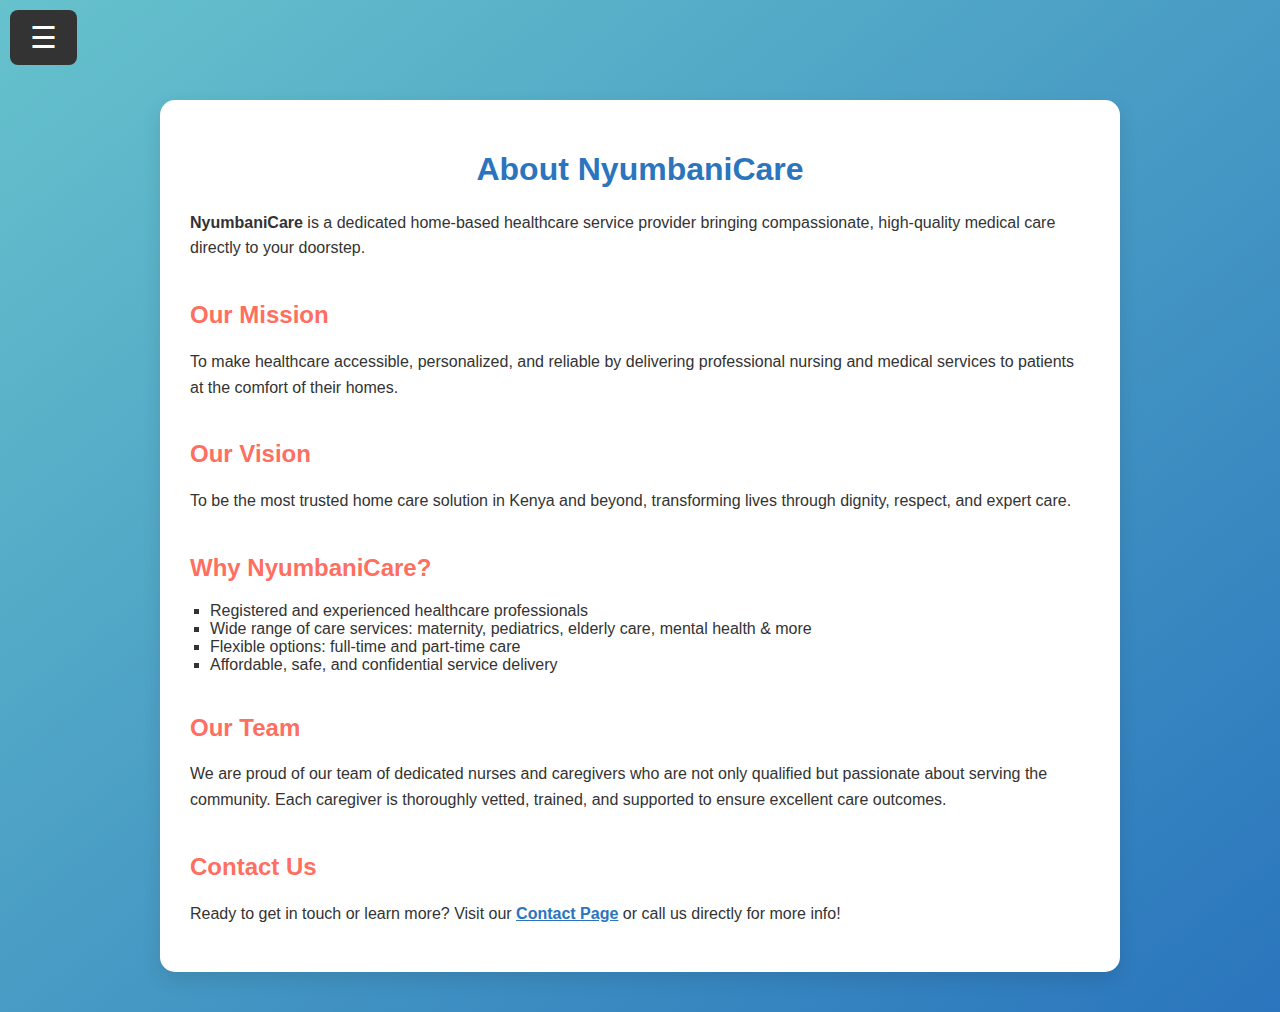
<file: About.html>
<!DOCTYPE html>
<html lang="en">
<head>
  <meta charset="UTF-8" />
  <meta name="viewport" content="width=device-width, initial-scale=1.0"/>
  <title>About Us - NyumbaniCare</title>
  <style>
    body {
      margin: 0;
      font-family: Arial, sans-serif;
      background: linear-gradient(to bottom right, #66c2cc, #2a75bd);
      color: #333;
    }

    .menu-icon {
      font-size: 30px;
      cursor: pointer;
      padding: 10px 20px;
      background: #333;
      color: white;
      position: fixed;
      top: 10px;
      left: 10px;
      z-index: 1001;
      border-radius: 8px;
    }

    .sidenav {
      height: 100%;
      width: 0;
      position: fixed;
      z-index: 1000;
      top: 0;
      left: 0;
      background-color: #333;
      overflow-x: hidden;
      transition: 0.3s;
      padding-top: 60px;
    }

    .sidenav a {
      padding: 12px 24px;
      text-decoration: none;
      font-size: 18px;
      color: white;
      display: block;
    }

    .sidenav a:hover {
      background-color: #444;
    }

    .sidenav .closebtn {
      position: absolute;
      top: 10px;
      right: 20px;
      font-size: 30px;
      color: white;
    }

    .content {
      max-width: 900px;
      margin: 100px auto 40px;
      padding: 30px;
      background: white;
      border-radius: 15px;
      box-shadow: 0 8px 20px rgba(0, 0, 0, 0.1);
    }

    h1 {
      text-align: center;
      color: #2a75bd;
    }

    h2 {
      color: #FF6F61;
      margin-top: 40px;
    }

    p {
      line-height: 1.6;
      font-size: 16px;
    }

    ul {
      list-style: square;
      padding-left: 20px;
    }

    @media (max-width: 600px) {
      .content {
        margin: 80px 15px 20px;
      }
    }
  </style>
</head>
<body>

  <span class="menu-icon" onclick="openNav()">☰</span>

  <div id="mySidenav" class="sidenav">
    <a href="javascript:void(0)" class="closebtn" onclick="closeNav()">×</a>
    <a href="index.html">Home</a>
    <a href="about.html">About</a>
    <a href="request.html">Request Care</a>
    <a href="nurse.html">Nurse Registration</a>
    <a href="contact.html">Contact</a>
  </div>

  <div class="content">
    <h1>About NyumbaniCare</h1>
    <p><strong>NyumbaniCare</strong> is a dedicated home-based healthcare service provider bringing compassionate, high-quality medical care directly to your doorstep.</p>

    <h2>Our Mission</h2>
    <p>To make healthcare accessible, personalized, and reliable by delivering professional nursing and medical services to patients at the comfort of their homes.</p>

    <h2>Our Vision</h2>
    <p>To be the most trusted home care solution in Kenya and beyond, transforming lives through dignity, respect, and expert care.</p>

    <h2>Why NyumbaniCare?</h2>
    <ul>
      <li>Registered and experienced healthcare professionals</li>
      <li>Wide range of care services: maternity, pediatrics, elderly care, mental health & more</li>
      <li>Flexible options: full-time and part-time care</li>
      <li>Affordable, safe, and confidential service delivery</li>
    </ul>

    <h2>Our Team</h2>
    <p>We are proud of our team of dedicated nurses and caregivers who are not only qualified but passionate about serving the community. Each caregiver is thoroughly vetted, trained, and supported to ensure excellent care outcomes.</p>

    <h2>Contact Us</h2>
    <p>Ready to get in touch or learn more? Visit our <a href="contact.html" style="color: #2a75bd; font-weight: bold;">Contact Page</a> or call us directly for more info!</p>
  </div>

  <script>
    function openNav() {
      document.getElementById("mySidenav").style.width = "250px";
    }

    function closeNav() {
      document.getElementById("mySidenav").style.width = "0";
    }
  </script>

</body>
</html>
</file>
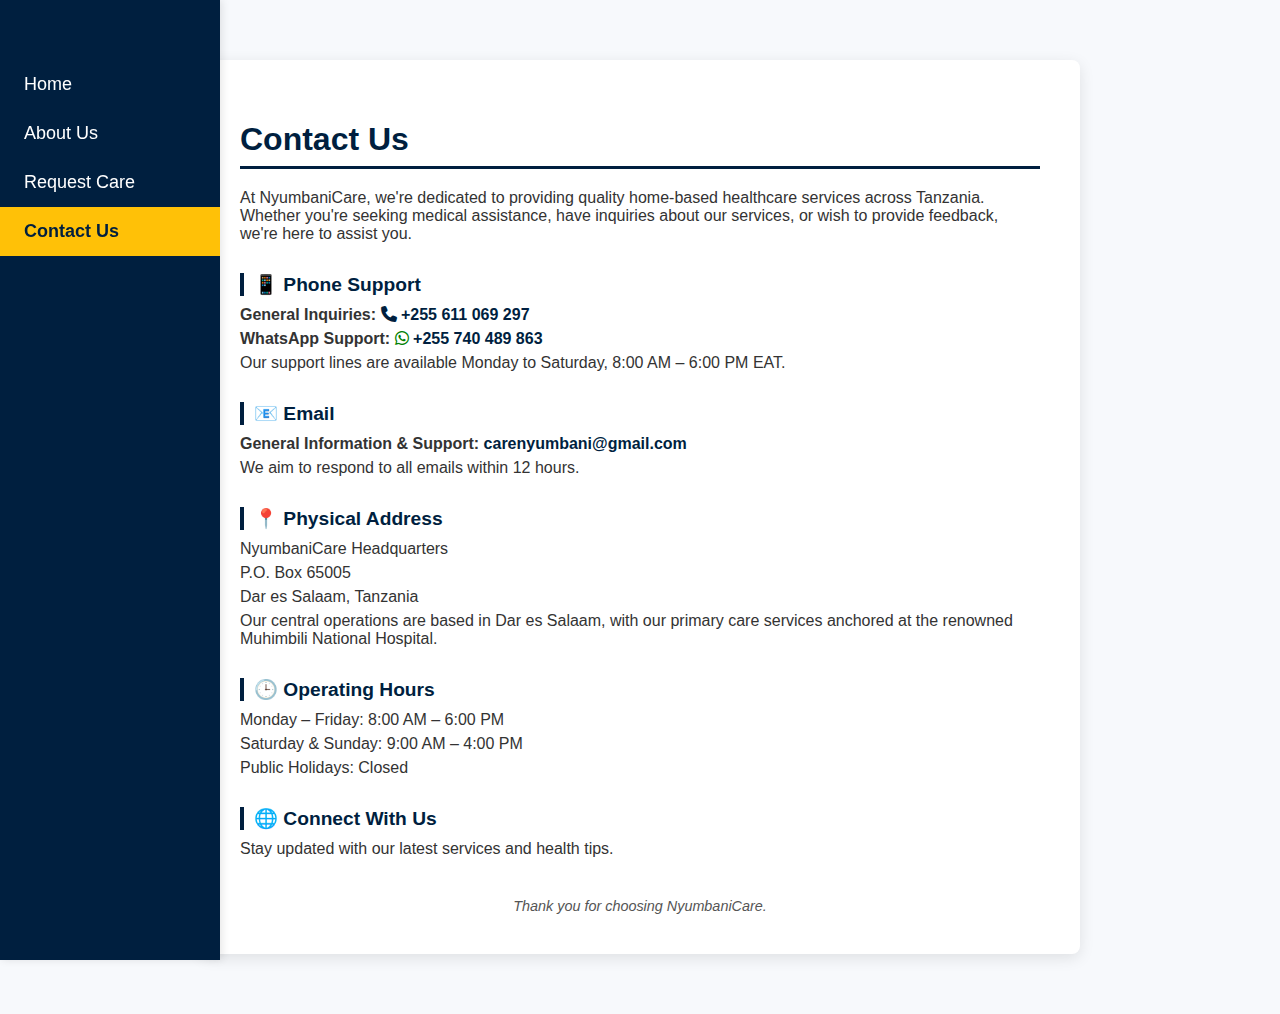
<file: Contact.html>
<!DOCTYPE html>
<html lang="en">
<head>
  <meta charset="UTF-8" />
  <meta name="viewport" content="width=device-width, initial-scale=1" />
  <title>Contact Us - NyumbaniCare</title>
  <link rel="stylesheet" href="https://cdnjs.cloudflare.com/ajax/libs/font-awesome/6.5.0/css/all.min.css" crossorigin="anonymous" referrerpolicy="no-referrer" />
  <style>
    :root {
      --primary: #001f3f; /* Navy blue */
      --accent: #ffc107;
      --light-bg: #f7f9fc;
      --white: #fff;
    }

    body {
      margin: 0;
      font-family: 'Segoe UI', Tahoma, Geneva, Verdana, sans-serif;
      background: var(--light-bg);
      color: #333;
      min-height: 100vh;
      display: flex;
      flex-direction: row;
    }

    .sidenav {
      height: 100%;
      width: 220px;
      position: fixed;
      top: 0;
      left: 0;
      background-color: var(--primary);
      padding-top: 60px;
      box-shadow: 2px 0 8px rgba(0, 0, 0, 0.1);
      transition: 0.3s;
      z-index: 999;
    }

    .sidenav a {
      padding: 14px 24px;
      text-decoration: none;
      font-size: 18px;
      color: var(--white);
      display: block;
      transition: 0.3s;
    }

    .sidenav a:hover {
      background-color: #003366;
      border-left: 4px solid var(--accent);
    }

    .sidenav a.active {
      background-color: var(--accent);
      color: var(--primary);
      font-weight: bold;
    }

    .main-content {
      margin-left: 220px;
      padding: 40px;
      max-width: 800px;
      flex-grow: 1;
      background: var(--white);
      border-radius: 8px;
      box-shadow: 0 4px 15px rgba(0, 0, 0, 0.1);
      margin: 60px auto;
    }

    h1 {
      font-weight: 700;
      color: var(--primary);
      margin-bottom: 20px;
      border-bottom: 3px solid var(--primary);
      padding-bottom: 8px;
    }

    .section-title {
      font-weight: 600;
      color: var(--primary);
      margin-top: 30px;
      margin-bottom: 10px;
      font-size: 1.2em;
      border-left: 4px solid var(--primary);
      padding-left: 10px;
    }

    .contact-info p {
      margin: 6px 0;
    }

    .contact-info a {
      color: var(--primary);
      text-decoration: none;
      font-weight: 600;
    }

    .contact-info a:hover {
      text-decoration: underline;
    }

    .footer-note {
      margin-top: 40px;
      font-style: italic;
      font-size: 0.9em;
      color: #555;
      text-align: center;
    }

    .menu-icon {
      display: none;
      position: fixed;
      top: 15px;
      left: 20px;
      font-size: 28px;
      background-color: var(--primary);
      color: white;
      padding: 8px 12px;
      border-radius: 5px;
      z-index: 1000;
      cursor: pointer;
    }

    .sidenav .closebtn {
      position: absolute;
      top: 10px;
      right: 20px;
      font-size: 28px;
      color: white;
      cursor: pointer;
      display: none;
    }

    @media (max-width: 768px) {
      body {
        flex-direction: column;
      }

      .main-content {
        margin: 80px 20px 30px;
        padding: 20px;
        max-width: 100%;
      }

      .sidenav {
        width: 0;
        left: 0;
        padding-top: 60px;
        overflow-x: hidden;
      }

      .sidenav .closebtn {
        display: block;
      }

      .menu-icon {
        display: block;
      }

      .main-content {
        margin-left: 0;
      }
    }
  </style>
</head>
<body>

  <!-- Sidebar toggle icon -->
  <div class="menu-icon" onclick="openNav()">☰</div>

  <!-- Sidebar Navigation -->
  <nav id="mySidenav" class="sidenav">
    <span class="closebtn" onclick="closeNav()">×</span>
    <a href="index.html">Home</a>
    <a href="about.html">About Us</a>
    <a href="request-care.html">Request Care</a>
    <a href="contact.html" class="active">Contact Us</a>
  </nav>

  <!-- Main Content -->
  <main class="main-content">
    <h1>Contact Us</h1>
    <p>At NyumbaniCare, we're dedicated to providing quality home-based healthcare services across Tanzania. Whether you're seeking medical assistance, have inquiries about our services, or wish to provide feedback, we're here to assist you.</p>

    <div class="contact-info">
      <div>
        <h2 class="section-title">📱 Phone Support</h2>
        <p>
          <strong>General Inquiries:</strong>
          <a href="tel:+255611069297">
            <i class="fas fa-phone"></i> +255 611 069 297
          </a>
        </p>
        <p>
          <strong>WhatsApp Support:</strong>
          <a href="https://wa.me/255740489863" target="_blank">
            <i class="fab fa-whatsapp" style="color: green;"></i> +255 740 489 863
          </a>
        </p>
        <p>Our support lines are available Monday to Saturday, 8:00 AM – 6:00 PM EAT.</p>
      </div>

      <div>
        <h2 class="section-title">📧 Email</h2>
        <p>
          <strong>General Information & Support:</strong>
          <a href="mailto:carenyumbani@gmail.com">carenyumbani@gmail.com</a>
        </p>
        <p>We aim to respond to all emails within 12 hours.</p>
      </div>

      <div>
        <h2 class="section-title">📍 Physical Address</h2>
        <p>NyumbaniCare Headquarters</p>
        <p>P.O. Box 65005</p>
        <p>Dar es Salaam, Tanzania</p>
        <p>Our central operations are based in Dar es Salaam, with our primary care services anchored at the renowned Muhimbili National Hospital.</p>
      </div>

      <div>
        <h2 class="section-title">🕒 Operating Hours</h2>
        <p>Monday – Friday: 8:00 AM – 6:00 PM</p>
        <p>Saturday & Sunday: 9:00 AM – 4:00 PM</p>
        <p>Public Holidays: Closed</p>
      </div>

      <div>
        <h2 class="section-title">🌐 Connect With Us</h2>
        <p>Stay updated with our latest services and health tips.</p>
      </div>
    </div>

    <div class="footer-note">
      Thank you for choosing NyumbaniCare.
    </div>
  </main>

  <!-- Toggle Scripts -->
  <script>
    function openNav() {
      document.getElementById("mySidenav").style.width = "220px";
    }

    function closeNav() {
      document.getElementById("mySidenav").style.width = "0";
    }
  </script>

</body>
      </html>
</file>
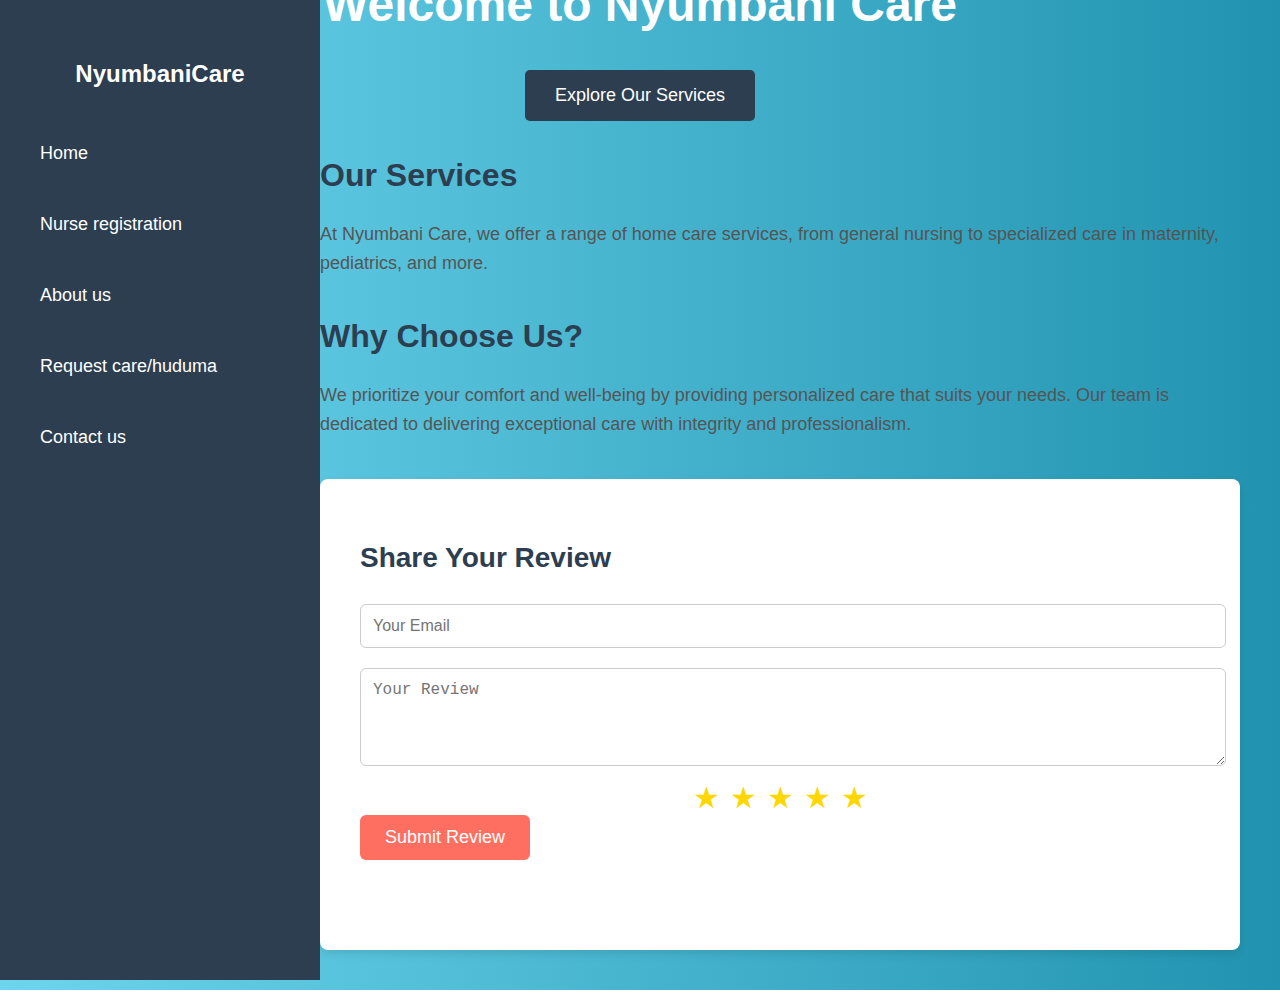
<file: index (2).html>
<!DOCTYPE html>
<html lang="en">
<head>
    <meta charset="UTF-8">
    <meta name="viewport" content="width=device-width, initial-scale=1.0">
    <title>Nyumbani Care - Home</title>
    <style>
        /* General Styles */
        body {
            margin: 0;
            padding: 0;
            font-family: 'Segoe UI', Tahoma, Geneva, Verdana, sans-serif;
            background: linear-gradient(to right, #6dd5ed, #2193b0); /* Light gradient background */
            color: #333;
        }

        /* Sidebar Styles */
        .sidebar {
            width: 280px;
            height: 100vh;
            position: fixed;
            background-color: #2C3E50; /* Sidebar color */
            color: white;
            padding: 40px 20px;
            transition: transform 0.3s ease-in-out;
            z-index: 1000;
        }

        .sidebar h2 {
            text-align: center;
            font-size: 24px;
            margin-bottom: 20px;
        }

        .sidebar ul {
            list-style: none;
            padding: 0;
            margin-top: 30px;
        }

        .sidebar ul li {
            padding: 15px 0;
        }

        .sidebar ul li a {
            text-decoration: none;
            color: white;
            display: block;
            font-size: 18px;
            padding: 10px 20px;
            border-radius: 6px;
        }

        .sidebar ul li a:hover {
            background-color: #4F6D7A;
        }

        /* Sidebar Toggle */
        .toggle-btn {
            display: none;
            position: absolute;
            top: 20px;
            left: 20px;
            background-color: #2C3E50; /* Match sidebar color */
            color: white;
            border: none;
            padding: 15px;
            font-size: 20px;
            cursor: pointer;
            z-index: 1001;
            border-radius: 50%;
        }

        .toggle-btn:hover {
            background-color: #4F6D7A;
        }

        /* Hero Section */
        .hero {
            background-color: linear-gradient(to right, #6dd5ed, #2193b0);
            color: white;
            height: 10vh;
            display: flex;
            justify-content: center;
            align-items: center;
            flex-direction: column;
            text-align: center;
        }

        .hero h1 {
            font-size: 48px;
            margin: 8px;
        }

        .hero p {
            font-size: 10px;
            margin-top: 15px;
            max-width: 600px;
        }

        .hero button {
            background-color: #2C3E50;
            color: white;
            padding: 15px 30px;
            border: none;
            font-size: 18px;
            cursor: pointer;
            margin-top: 30px;
            border-radius: 5px;
            transition: background-color 0.3s ease;
        }

        .hero button:hover {
            background-color: #4F6D7A;
        }

        /* Main Content */
        main {
            margin-left: 280px;
            padding: 40px;
            transition: margin-left 0.3s ease;
        }

        .content-section {
            margin-bottom: 40px;
        }

        .content-section h2 {
            font-size: 32px;
            color: #2C3E50;
        }

        .content-section p {
            font-size: 18px;
            color: #555;
            line-height: 1.6;
        }

        /* Review Form */
        .review-section {
            background-color: #FFFFFF;
            padding: 40px;
            border-radius: 8px;
            box-shadow: 0 4px 8px rgba(0, 0, 0, 0.1);
        }

        .review-section h2 {
            font-size: 28px;
            color: #2C3E50;
            margin-bottom: 20px;
        }

        .review-section input, .review-section textarea {
            width: 100%;
            padding: 12px;
            margin: 10px 0;
            border: 1px solid #ccc;
            border-radius: 6px;
            font-size: 16px;
            resize: vertical;
        }

        .review-section button {
            background-color: #FF6F61;
            color: white;
            padding: 12px 25px;
            border: none;
            font-size: 18px;
            cursor: pointer;
            border-radius: 6px;
            transition: background-color 0.3s ease;
        }

        .review-section button:hover {
            background-color: #FF4D3D;
        }

        /* Star Rating */
        .stars {
            display: flex;
            justify-content: center;
            align-items: center;
        }

        .stars input {
            display: none;
        }

        .stars label {
            font-size: 30px;
            color: #FFD700;
            cursor: pointer;
            margin: 0 5px;
        }

        /* Review List */
        .review-list {
            margin-top: 30px;
            display: flex;
            overflow: hidden;
            position: relative;
        }

        .review-item {
            background-color: #F9F9F9;
            padding: 15px;
            border-radius: 8px;
            margin-right: 20px;
            box-shadow: 0 2px 5px rgba(0, 0, 0, 0.1);
            min-width: 300px;
            flex-shrink: 0;
            transition: transform 0.3s ease;
        }

        .review-item h4 {
            margin: 0;
            font-size: 20px;
            color: #2C3E50;
        }

        .review-item p {
            font-size: 16px;
            color: #555;
        }

        /* Review Slideshow */
        .review-list-container {
            display: flex;
            overflow: hidden;
            margin-top: 20px;
        }

        /* Responsive Design */
        @media (max-width: 768px) {
            .sidebar {
                transform: translateX(-100%);
            }

            .toggle-btn {
                display: block;
            }

            main {
                margin-left: 0;
            }

            .sidebar ul li a {
                font-size: 16px;
            }

            .hero h1 {
                font-size: 36px;
            }

            .hero p {
                font-size: 18px;
            }
        }
    </style>
</head>
<body>

    <button class="toggle-btn" onclick="toggleSidebar()">☰</button>

    <div class="sidebar" id="sidebar">
        <h2>NyumbaniCare</h2>
        <ul>
            <li><a href="index.html">Home</a></li>
            <li><a href="Nurse.html">Nurse registration</a></li>
            <li><a href="About.html">About us</a></li>
            <li><a href="Care.html">Request care/huduma</a></li>
            <li><a href="Contact.html">Contact us</a></li>
        </ul>
    </div>

    <div class="hero">
        <h1>Welcome to Nyumbani Care</h1>
        <button onclick="location.href='Service.html'">Explore Our Services</button>
    </div>

    <main>
        <div class="content-section">
            <h2>Our Services</h2>
            <p>At Nyumbani Care, we offer a range of home care services, from general nursing to specialized care in maternity, pediatrics, and more.</p>
        </div>
        <div class="content-section">
            <h2>Why Choose Us?</h2>
            <p>We prioritize your comfort and well-being by providing personalized care that suits your needs. Our team is dedicated to delivering exceptional care with integrity and professionalism.</p>
        </div>

        <div class="review-section">
            <h2>Share Your Review</h2>
            <form id="review-form">
                <input type="email" id="email" placeholder="Your Email" required>
                <textarea id="review" rows="4" placeholder="Your Review" required></textarea>

                <!-- Star Rating -->
                <div class="stars">
                    <input type="radio" name="rating" id="star1" value="1">
                    <label for="star1">&#9733;</label>
                    <input type="radio" name="rating" id="star2" value="2">
                    <label for="star2">&#9733;</label>
                    <input type="radio" name="rating" id="star3" value="3">
                    <label for="star3">&#9733;</label>
                    <input type="radio" name="rating" id="star4" value="4">
                    <label for="star4">&#9733;</label>
                    <input type="radio" name="rating" id="star5" value="5">
                    <label for="star5">&#9733;</label>
                </div>

                <button type="submit">Submit Review</button>
            </form>

            <div class="review-list-container" id="review-list-container">
                <div class="review-list" id="review-list">
                    <!-- Reviews will appear here -->
                </div>
            </div>
        </div>
    </main>

    <script>
        function toggleSidebar() {
            const sidebar = document.getElementById("sidebar");
            const main = document.querySelector("main");
            const isOpen = sidebar.style.transform === "translateX(0)";
            
            sidebar.style.transform = isOpen ? "translateX(-100%)" : "translateX(0)";
            main.style.marginLeft = isOpen ? "0" : "280px";
        }

        document.addEventListener("click", function(event) {
            const sidebar = document.getElementById("sidebar");
            const toggleBtn = document.querySelector(".toggle-btn");

            if (!sidebar.contains(event.target) && !toggleBtn.contains(event.target)) {
                sidebar.style.transform = "translateX(-100%)";
                document.querySelector("main").style.marginLeft = "0";
            }
        });

        // Review Form Submission
        const reviewForm = document.getElementById("review-form");
        const reviewList = document.getElementById("review-list");
        const reviewListContainer = document.getElementById("review-list-container");

        reviewForm.addEventListener("submit", function(event) {
            event.preventDefault();

            const email = document.getElementById("email").value;
            const review = document.getElementById("review").value;
            const rating = document.querySelector('input[name="rating"]:checked');

            if (!rating) {
                alert("Please select a rating.");
                return;
            }

            const reviewItem = document.createElement("div");
            reviewItem.classList.add("review-item");

            const stars = "★".repeat(rating.value) + "☆".repeat(5 - rating.value);

            reviewItem.innerHTML = `<h4>${email}</h4><p>${review}</p><p>${stars}</p>`;
            reviewList.appendChild(reviewItem);

            // Slide review container
            reviewListContainer.scrollLeft = reviewList.scrollWidth;

            // Clear form after submission
            reviewForm.reset();
        });
    </script>

</body>
                    </html>
</file>
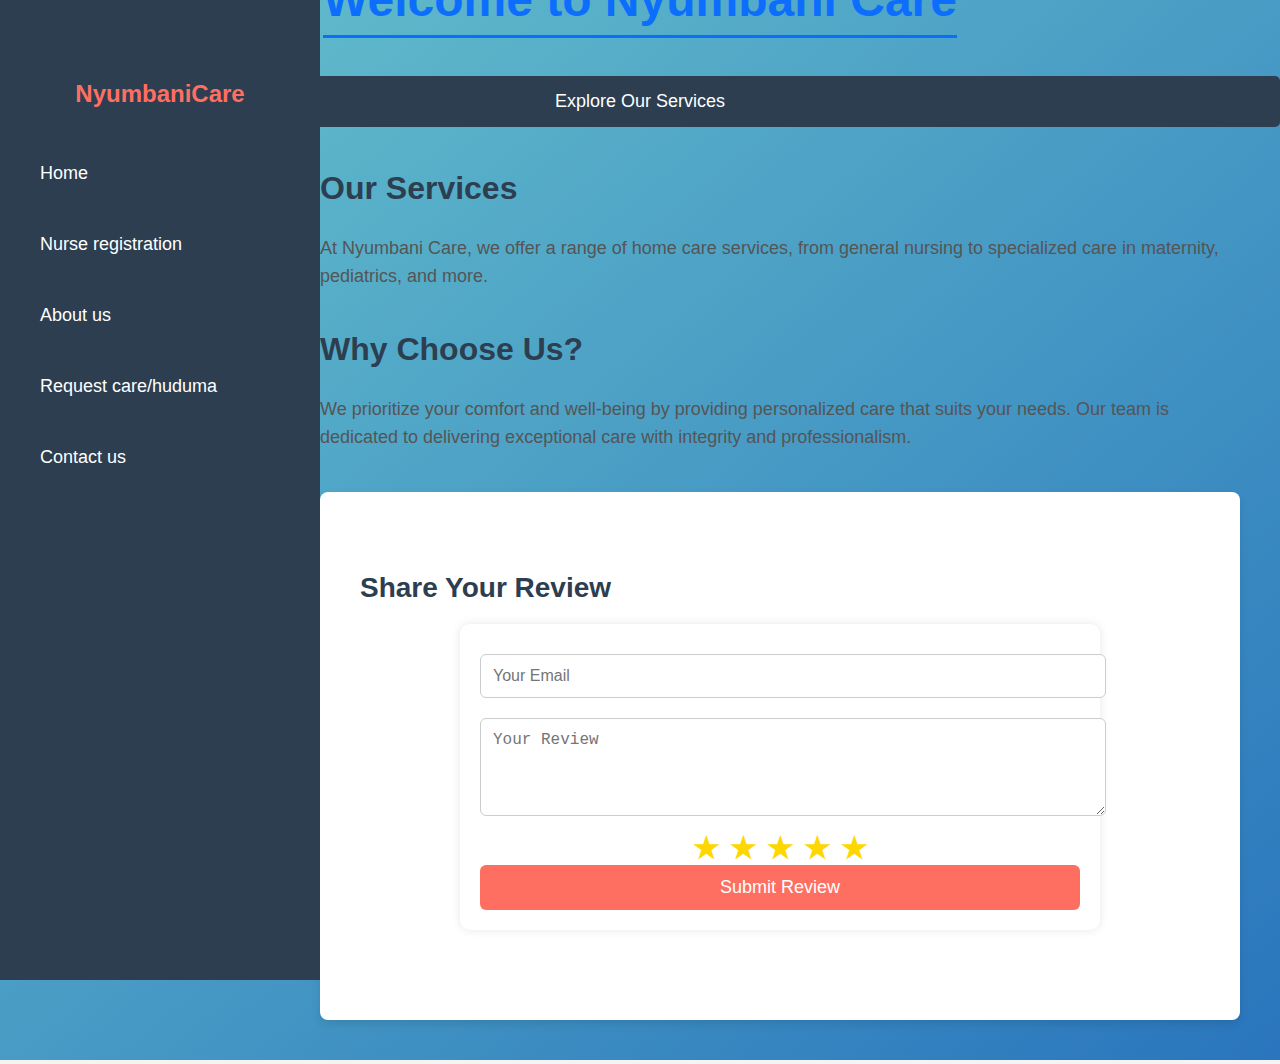
<file: index .html>
<!DOCTYPE html>
<html lang="en">
<head>
    <meta charset="UTF-8">
    <meta name="viewport" content="width=device-width, initial-scale=1.0">
    <title>Nyumbani Care - Home</title>
    <link rel="stylesheet" href="styles.css">
</head>
<body>

    <button class="toggle-btn" onclick="toggleSidebar()">☰</button>

    <div class="sidebar" id="sidebar">
        <h2>NyumbaniCare</h2>
        <ul>
            <li><a href="index.html">Home</a></li>
            <li><a href="Nurse.html">Nurse registration</a></li>
            <li><a href="About.html">About us</a></li>
            <li><a href="Care.html">Request care/huduma</a></li>
            <li><a href="Contact.html">Contact us</a></li>
        </ul>
    </div>

    <div class="hero">
        <h1>Welcome to Nyumbani Care</h1>
        <button onclick="location.href='Service.html'">Explore Our Services</button>
    </div>

    <main>
        <div class="content-section">
            <h2>Our Services</h2>
            <p>At Nyumbani Care, we offer a range of home care services, from general nursing to specialized care in maternity, pediatrics, and more.</p>
        </div>
        <div class="content-section">
            <h2>Why Choose Us?</h2>
            <p>We prioritize your comfort and well-being by providing personalized care that suits your needs. Our team is dedicated to delivering exceptional care with integrity and professionalism.</p>
        </div>

        <div class="review-section">
            <h2>Share Your Review</h2>
            <form id="review-form">
                <input type="email" id="email" placeholder="Your Email" required>
                <textarea id="review" rows="4" placeholder="Your Review" required></textarea>

                <!-- Star Rating -->
                <div class="stars">
                    <input type="radio" name="rating" id="star1" value="1">
                    <label for="star1">&#9733;</label>
                    <input type="radio" name="rating" id="star2" value="2">
                    <label for="star2">&#9733;</label>
                    <input type="radio" name="rating" id="star3" value="3">
                    <label for="star3">&#9733;</label>
                    <input type="radio" name="rating" id="star4" value="4">
                    <label for="star4">&#9733;</label>
                    <input type="radio" name="rating" id="star5" value="5">
                    <label for="star5">&#9733;</label>
                </div>

                <button type="submit">Submit Review</button>
            </form>

            <div class="review-list-container" id="review-list-container">
                <div class="review-list" id="review-list">
                    <!-- Reviews will appear here -->
                </div>
            </div>
        </div>
    </main>

    <script>
        function toggleSidebar() {
            const sidebar = document.getElementById("sidebar");
            const main = document.querySelector("main");
            const isOpen = sidebar.style.transform === "translateX(0)";
            
            sidebar.style.transform = isOpen ? "translateX(-100%)" : "translateX(0)";
            main.style.marginLeft = isOpen ? "0" : "280px";
        }

        document.addEventListener("click", function(event) {
            const sidebar = document.getElementById("sidebar");
            const toggleBtn = document.querySelector(".toggle-btn");

            if (!sidebar.contains(event.target) && !toggleBtn.contains(event.target)) {
                sidebar.style.transform = "translateX(-100%)";
                document.querySelector("main").style.marginLeft = "0";
            }
        });

        // Review Form Submission
        const reviewForm = document.getElementById("review-form");
        const reviewList = document.getElementById("review-list");
        const reviewListContainer = document.getElementById("review-list-container");

        reviewForm.addEventListener("submit", function(event) {
            event.preventDefault();

            const email = document.getElementById("email").value;
            const review = document.getElementById("review").value;
            const rating = document.querySelector('input[name="rating"]:checked');

            if (!rating) {
                alert("Please select a rating.");
                return;
            }

            const reviewItem = document.createElement("div");
            reviewItem.classList.add("review-item");

            const stars = "★".repeat(rating.value) + "☆".repeat(5 - rating.value);

            reviewItem.innerHTML = `<h4>${email}</h4><p>${review}</p><p>${stars}</p>`;
            reviewList.appendChild(reviewItem);

            // Slide review container
            reviewListContainer.scrollLeft = reviewList.scrollWidth;

            // Clear form after submission
            reviewForm.reset();
        });
    </script>

</body>
                    </html>
</file>
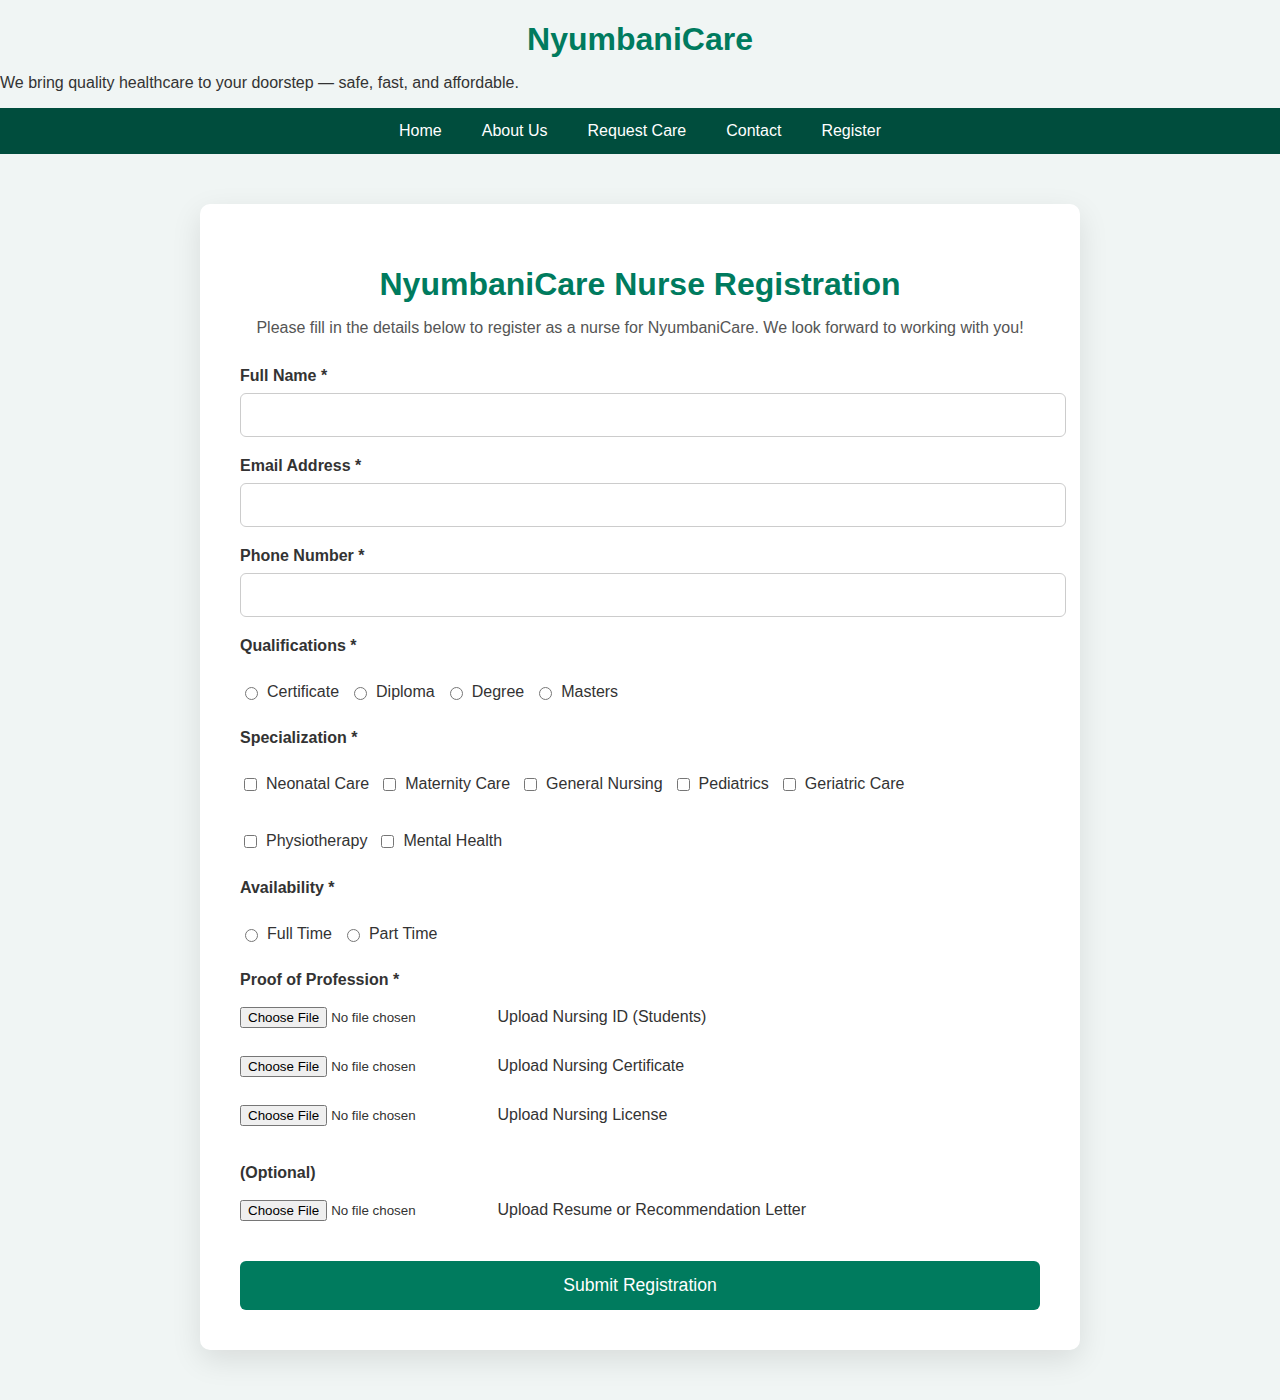
<file: Nurse.html>
<!DOCTYPE html>
<html lang="en">
<head>
  <meta charset="UTF-8">
  <meta name="viewport" content="width=device-width, initial-scale=1">
  <title>NyumbaniCare Nurse Registration</title>
  <style>
    nav {
      background: #004d3d;
      display: flex;
      justify-content: center;
    }
    nav a {
      color: white;
      padding: 14px 20px;
      text-decoration: none;
      display: inline-block;
    }
    nav a:hover {
      background-color: #006a56;
    }

    body {
      margin: 0;
      font-family: 'Segoe UI', sans-serif;
      background-color: #f0f5f4;
      color: #333;
    }

    .container {
      max-width: 800px;
      margin: 50px auto;
      background-color: white;
      border-radius: 10px;
      box-shadow: 0 10px 30px rgba(0, 0, 0, 0.1);
      padding: 40px;
    }

    h1 {
      color: #007b5e;
      text-align: center;
      margin-bottom: 10px;
    }

    p.description {
      text-align: center;
      color: #555;
      margin-bottom: 30px;
    }

    label {
      display: block;
      margin: 20px 0 8px;
      font-weight: bold;
    }

    input[type="text"],
    input[type="email"],
    input[type="tel"],
    select,
    textarea {
      width: 100%;
      padding: 12px;
      border: 1px solid #ccc;
      border-radius: 6px;
      font-size: 1rem;
    }

    input[type="file"] {
      margin-top: 10px;
    }

    .form-group {
      margin-bottom: 20px;
    }

    .checkbox-group,
    .radio-group {
      display: flex;
      flex-wrap: wrap;
      gap: 10px;
    }

    .checkbox-group label,
    .radio-group label {
      font-weight: normal;
      display: flex;
      align-items: center;
      gap: 6px;
    }

    .submit-btn {
      background-color: #007b5e;
      color: white;
      padding: 14px 24px;
      border: none;
      border-radius: 6px;
      font-size: 1.1rem;
      cursor: pointer;
      width: 100%;
      margin-top: 20px;
      transition: background-color 0.3s ease;
    }

    .submit-btn:hover {
      background-color: #005845;
    }

    @media (max-width: 600px) {
      .checkbox-group, .radio-group {
        flex-direction: column;
      }
    }
  </style>
</head>
<body>

<header>
  <h1>NyumbaniCare</h1>
  <p>We bring quality healthcare to your doorstep — safe, fast, and affordable.</p>
</header>

<nav>
  <a href="index.html">Home</a>
  <a href="About.html">About Us</a>
  <a href="Care.html">Request Care</a>
  <a href="#contact">Contact</a>
  <a href="Nurse.html">Register</a>
</nav>

<div class="container">
  <h1>NyumbaniCare Nurse Registration</h1>
  <p class="description">Please fill in the details below to register as a nurse for NyumbaniCare. We look forward to working with you!</p>
  
  <form id="nurseForm">
    <div class="form-group">
      <label for="fullname">Full Name *</label>
      <input type="text" id="fullname" name="fullname" required>
    </div>

    <div class="form-group">
      <label for="email">Email Address *</label>
      <input type="email" id="email" name="email" required>
    </div>

    <div class="form-group">
      <label for="phone">Phone Number *</label>
      <input type="tel" id="phone" name="phone" required>
    </div>

    <div class="form-group">
      <label>Qualifications *</label>
      <div class="radio-group">
        <label><input type="radio" name="qualification" value="Certificate" required> Certificate</label>
        <label><input type="radio" name="qualification" value="Diploma"> Diploma</label>
        <label><input type="radio" name="qualification" value="Degree"> Degree</label>
        <label><input type="radio" name="qualification" value="Masters"> Masters</label>
      </div>
    </div>

    <div class="form-group">
      <label>Specialization *</label>
      <div class="checkbox-group">
        <label><input type="checkbox" name="specialization" value="Neonatal Care"> Neonatal Care</label>
        <label><input type="checkbox" name="specialization" value="Maternity Care"> Maternity Care</label>
        <label><input type="checkbox" name="specialization" value="General Nursing"> General Nursing</label>
        <label><input type="checkbox" name="specialization" value="Pediatrics"> Pediatrics</label>
        <label><input type="checkbox" name="specialization" value="Geriatric Care"> Geriatric Care</label>
        <label><input type="checkbox" name="specialization" value="Physiotherapy"> Physiotherapy</label>
        <label><input type="checkbox" name="specialization" value="Mental Health"> Mental Health</label>
      </div>
    </div>

    <div class="form-group">
      <label>Availability *</label>
      <div class="radio-group">
        <label><input type="radio" name="availability" value="Full Time" required> Full Time</label>
        <label><input type="radio" name="availability" value="Part Time"> Part Time</label>
      </div>
    </div>

    <div class="form-group">
      <label>Proof of Profession *</label>
      <input type="file" id="nursing_id" name="nursing_id" accept=".jpg,.png,.pdf"> Upload Nursing ID (Students)<br><br>
      <input type="file" id="nursing_certificate" name="nursing_certificate" accept=".jpg,.png,.pdf"> Upload Nursing Certificate<br><br>
      <input type="file" id="nursing_license" name="nursing_license" accept=".jpg,.png,.pdf"> Upload Nursing License<br><br>
      <label>(Optional)</label>
      <input type="file" name="resume" accept=".pdf,.doc,.docx"> Upload Resume or Recommendation Letter
    </div>

    <button type="submit" class="submit-btn">Submit Registration</button>
  </form>
</div>

<script>
  document.getElementById("nurseForm").addEventListener("submit", function(event) {
    const id = document.getElementById("nursing_id").files.length;
    const cert = document.getElementById("nursing_certificate").files.length;
    const license = document.getElementById("nursing_license").files.length;

    if (id + cert + license === 0) {
      event.preventDefault();
      alert("Please upload at least one document as proof of profession (ID, Certificate, or License).");
    }
  });
</script>

</body>
        </html>
</file>
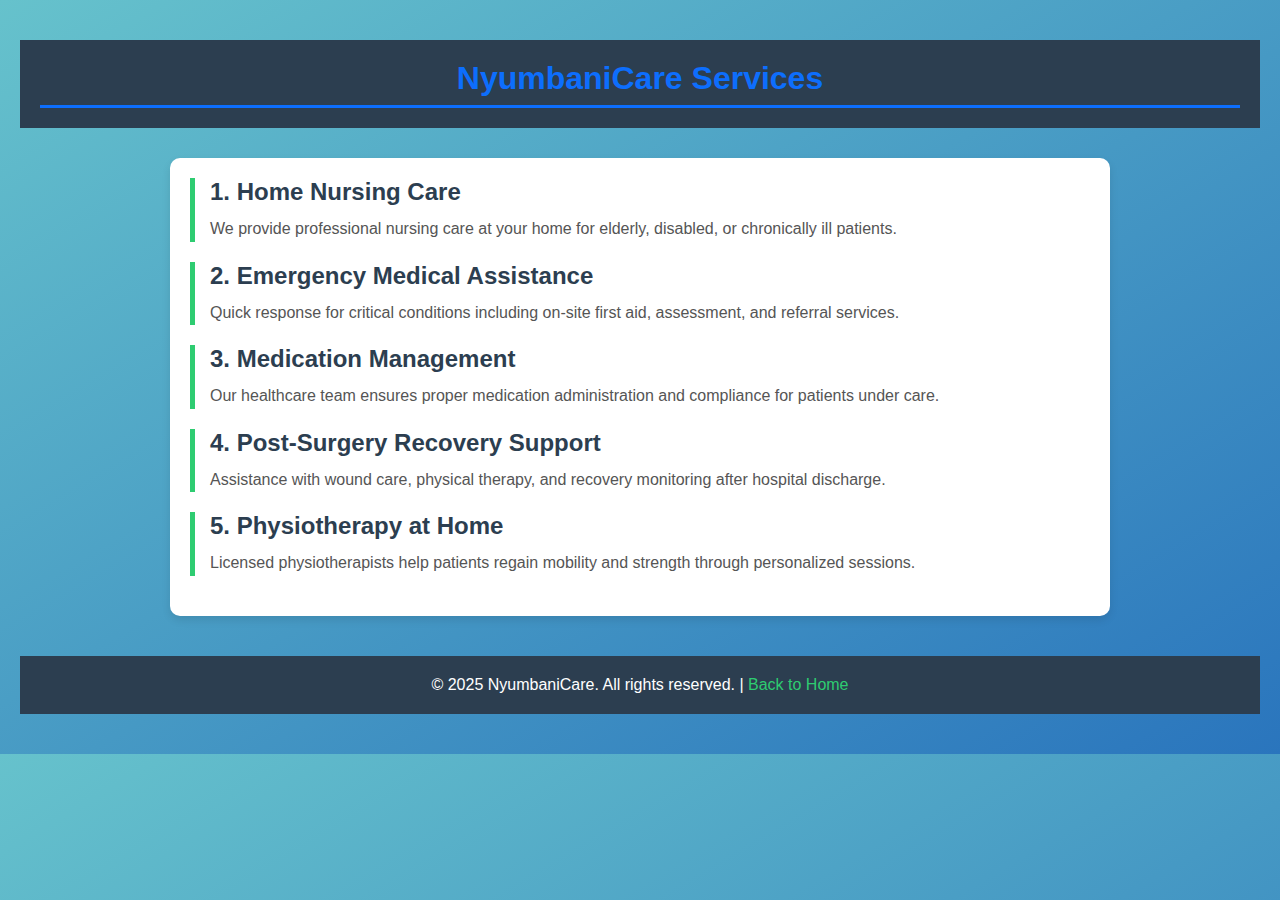
<file: Service (1).html>
<!DOCTYPE html>
<html lang="en">
<head>
  <meta charset="UTF-8" />
  <meta name="viewport" content="width=device-width, initial-scale=1" />
  <title>NyumbaniCare Services</title>
  <link rel="stylesheet" href="styles.css">
  <style>
    body {
      font-family: Arial, sans-serif;
      background-color: #effaf5;
      margin: 0;
      padding: 0;
    }

    .toggle-btn {
      display: none;
      position: absolute;
      top: 20px;
      left: 20px;
      background-color: #2C3E50;
      color: white;
      border: none;
      padding: 15px;
      font-size: 20px;
      cursor: pointer;
      z-index: 1001;
      border-radius: 50%;
    }

    .toggle-btn:hover {
      background-color: #4F6D7A;
    }

    .sidebar {
      width: 280px;
      height: 100vh;
      position: fixed;
      top: 0;
      left: 0;
      background-color: #2C3E50;
      color: white;
      padding: 40px 20px;
      transition: transform 0.3s ease-in-out;
      transform: translateX(-100%);
      z-index: 1000;
    }

    .sidebar h2 {
      text-align: center;
      font-size: 24px;
      margin-bottom: 20px;
    }

    .sidebar ul {
      list-style: none;
      padding: 0;
      margin-top: 30px;
    }

    .sidebar ul li {
      padding: 15px 0;
    }

    .sidebar ul li a {
      text-decoration: none;
      color: white;
      display: block;
      font-size: 18px;
      padding: 10px 20px;
      border-radius: 6px;
      transition: background-color 0.3s ease;
    }

    .sidebar ul li a:hover {
      background-color: #4F6D7A;
    }

    @media (max-width: 768px) {
      .sidebar {
        transform: translateX(-100%);
      }

      .toggle-btn {
        display: block;
      }
    }

    #main-content {
      margin-left: 0;
      transition: margin-left 0.3s ease-in-out;
      padding: 40px 20px;
    }

    header {
      background-color: #2C3E50;
      color: white;
      padding: 20px;
      text-align: center;
    }

    h1 {
      margin: 0;
    }

    .container {
      max-width: 900px;
      margin: 30px auto;
      padding: 20px;
      background-color: white;
      border-radius: 10px;
      box-shadow: 0 4px 8px rgba(0, 0, 0, 0.1);
    }

    .service {
      border-left: 5px solid #2ecc71;
      padding-left: 15px;
      margin-bottom: 20px;
    }

    .service h2 {
      margin: 0 0 10px 0;
      color: #2c3e50;
    }

    .service p {
      margin: 0;
      color: #555;
    }

    footer {
      text-align: center;
      padding: 20px;
      background-color: #2C3E50;
      color: white;
      margin-top: 40px;
    }

    a {
      color: #2ecc71;
      text-decoration: none;
    }
  </style>
</head>
<body>

<button class="toggle-btn" onclick="toggleSidebar()">☰</button>

<div class="sidebar" id="sidebar">
  <h2>NyumbaniCare</h2>
  <ul>
    <li><a href="index.html">Home</a></li>
    <li><a href="Nurse.html">Nurse Registration</a></li>
    <li><a href="About.html">About</a></li>
    <li><a href="Care.html">Request Care</a></li>
    <li><a href="#">Contact</a></li>
    <li><a href="#">Payments</a></li>
  </ul>
</div>

<div id="main-content">
  <header>
    <h1>NyumbaniCare Services</h1>
  </header>

  <div class="container">
    <div class="service">
      <h2>1. Home Nursing Care</h2>
      <p>We provide professional nursing care at your home for elderly, disabled, or chronically ill patients.</p>
    </div>

    <div class="service">
      <h2>2. Emergency Medical Assistance</h2>
      <p>Quick response for critical conditions including on-site first aid, assessment, and referral services.</p>
    </div>

    <div class="service">
      <h2>3. Medication Management</h2>
      <p>Our healthcare team ensures proper medication administration and compliance for patients under care.</p>
    </div>

    <div class="service">
      <h2>4. Post-Surgery Recovery Support</h2>
      <p>Assistance with wound care, physical therapy, and recovery monitoring after hospital discharge.</p>
    </div>

    <div class="service">
      <h2>5. Physiotherapy at Home</h2>
      <p>Licensed physiotherapists help patients regain mobility and strength through personalized sessions.</p>
    </div>
  </div>

  <footer>
    &copy; 2025 NyumbaniCare. All rights reserved. | <a href="index.html">Back to Home</a>
  </footer>
</div>

<script>
  function toggleSidebar() {
    const sidebar = document.getElementById("sidebar");
    const main = document.getElementById("main-content");
    const isOpen = sidebar.style.transform === "translateX(0%)";

    sidebar.style.transform = isOpen ? "translateX(-100%)" : "translateX(0%)";
    if (main) {
      main.style.marginLeft = isOpen ? "0" : "280px";
    }
  }

  document.addEventListener("click", function (event) {
    const sidebar = document.getElementById("sidebar");
    const toggleBtn = document.querySelector(".toggle-btn");

    if (!sidebar.contains(event.target) && !toggleBtn.contains(event.target)) {
      sidebar.style.transform = "translateX(-100%)";
      const main = document.getElementById("main-content");
      if (main) {
        main.style.marginLeft = "0";
      }
    }
  });
</script>

</body>
  </html>
</file>
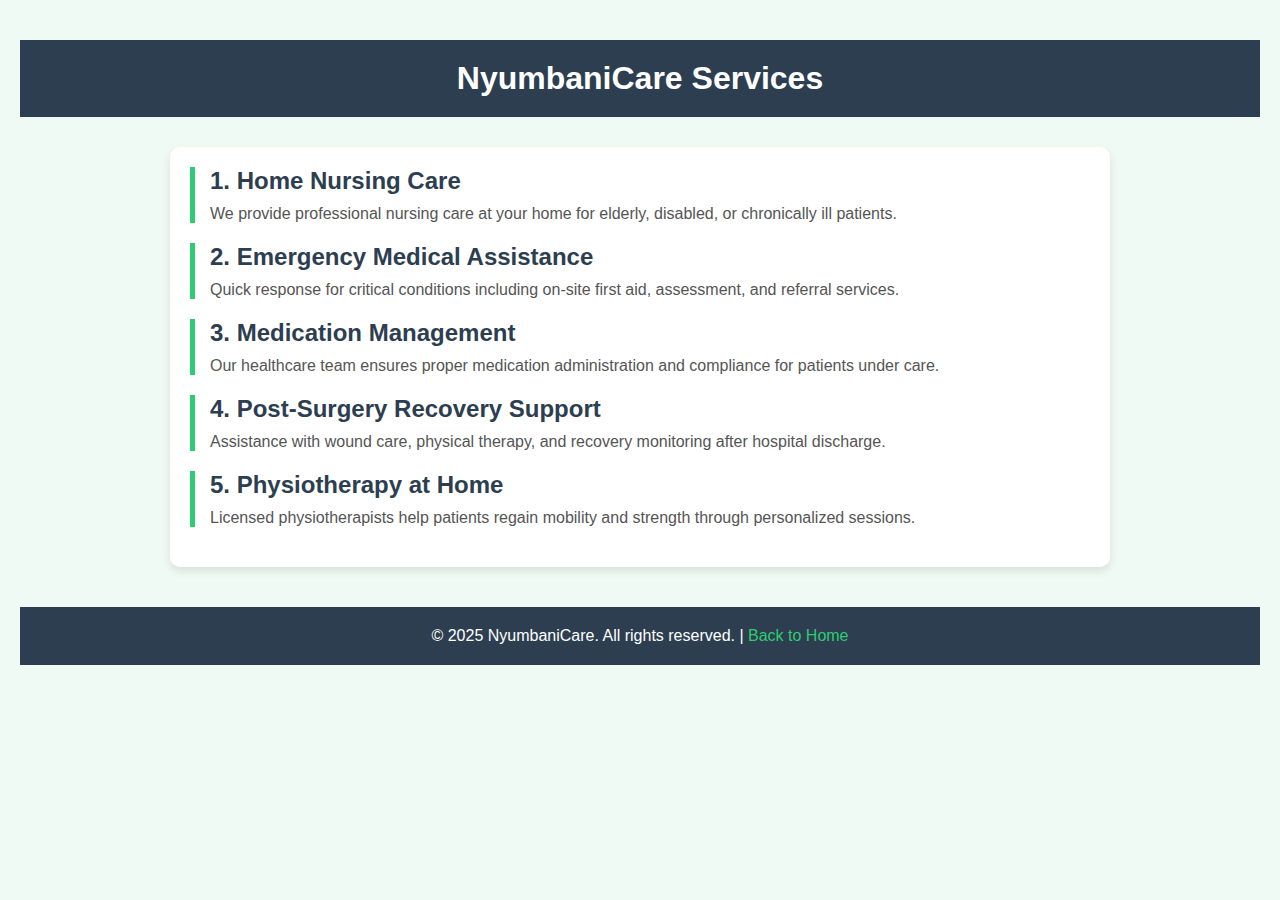
<file: Service.html>
<!DOCTYPE html>
<html lang="en">
<head>
  <meta charset="UTF-8" />
  <meta name="viewport" content="width=device-width, initial-scale=1" />
  <title>NyumbaniCare Services</title>
  <style>
    body {
      font-family: Arial, sans-serif;
      background-color: #effaf5;
      margin: 0;
      padding: 0;
    }

    .toggle-btn {
      display: none;
      position: absolute;
      top: 20px;
      left: 20px;
      background-color: #2C3E50;
      color: white;
      border: none;
      padding: 15px;
      font-size: 20px;
      cursor: pointer;
      z-index: 1001;
      border-radius: 50%;
    }

    .toggle-btn:hover {
      background-color: #4F6D7A;
    }

    .sidebar {
      width: 280px;
      height: 100vh;
      position: fixed;
      top: 0;
      left: 0;
      background-color: #2C3E50;
      color: white;
      padding: 40px 20px;
      transition: transform 0.3s ease-in-out;
      transform: translateX(-100%);
      z-index: 1000;
    }

    .sidebar h2 {
      text-align: center;
      font-size: 24px;
      margin-bottom: 20px;
    }

    .sidebar ul {
      list-style: none;
      padding: 0;
      margin-top: 30px;
    }

    .sidebar ul li {
      padding: 15px 0;
    }

    .sidebar ul li a {
      text-decoration: none;
      color: white;
      display: block;
      font-size: 18px;
      padding: 10px 20px;
      border-radius: 6px;
      transition: background-color 0.3s ease;
    }

    .sidebar ul li a:hover {
      background-color: #4F6D7A;
    }

    @media (max-width: 768px) {
      .sidebar {
        transform: translateX(-100%);
      }

      .toggle-btn {
        display: block;
      }
    }

    #main-content {
      margin-left: 0;
      transition: margin-left 0.3s ease-in-out;
      padding: 40px 20px;
    }

    header {
      background-color: #2C3E50;
      color: white;
      padding: 20px;
      text-align: center;
    }

    h1 {
      margin: 0;
    }

    .container {
      max-width: 900px;
      margin: 30px auto;
      padding: 20px;
      background-color: white;
      border-radius: 10px;
      box-shadow: 0 4px 8px rgba(0, 0, 0, 0.1);
    }

    .service {
      border-left: 5px solid #2ecc71;
      padding-left: 15px;
      margin-bottom: 20px;
    }

    .service h2 {
      margin: 0 0 10px 0;
      color: #2c3e50;
    }

    .service p {
      margin: 0;
      color: #555;
    }

    footer {
      text-align: center;
      padding: 20px;
      background-color: #2C3E50;
      color: white;
      margin-top: 40px;
    }

    a {
      color: #2ecc71;
      text-decoration: none;
    }
  </style>
</head>
<body>

<button class="toggle-btn" onclick="toggleSidebar()">☰</button>

<div class="sidebar" id="sidebar">
  <h2>NyumbaniCare</h2>
  <ul>
    <li><a href="index.html">Home</a></li>
    <li><a href="Nurse.html">Nurse Registration</a></li>
    <li><a href="About.html">About</a></li>
    <li><a href="Care.html">Request Care</a></li>
    <li><a href="#">Contact</a></li>
    <li><a href="#">Payments</a></li>
  </ul>
</div>

<div id="main-content">
  <header>
    <h1>NyumbaniCare Services</h1>
  </header>

  <div class="container">
    <div class="service">
      <h2>1. Home Nursing Care</h2>
      <p>We provide professional nursing care at your home for elderly, disabled, or chronically ill patients.</p>
    </div>

    <div class="service">
      <h2>2. Emergency Medical Assistance</h2>
      <p>Quick response for critical conditions including on-site first aid, assessment, and referral services.</p>
    </div>

    <div class="service">
      <h2>3. Medication Management</h2>
      <p>Our healthcare team ensures proper medication administration and compliance for patients under care.</p>
    </div>

    <div class="service">
      <h2>4. Post-Surgery Recovery Support</h2>
      <p>Assistance with wound care, physical therapy, and recovery monitoring after hospital discharge.</p>
    </div>

    <div class="service">
      <h2>5. Physiotherapy at Home</h2>
      <p>Licensed physiotherapists help patients regain mobility and strength through personalized sessions.</p>
    </div>
  </div>

  <footer>
    &copy; 2025 NyumbaniCare. All rights reserved. | <a href="index.html">Back to Home</a>
  </footer>
</div>

<script>
  function toggleSidebar() {
    const sidebar = document.getElementById("sidebar");
    const main = document.getElementById("main-content");
    const isOpen = sidebar.style.transform === "translateX(0%)";

    sidebar.style.transform = isOpen ? "translateX(-100%)" : "translateX(0%)";
    if (main) {
      main.style.marginLeft = isOpen ? "0" : "280px";
    }
  }

  document.addEventListener("click", function (event) {
    const sidebar = document.getElementById("sidebar");
    const toggleBtn = document.querySelector(".toggle-btn");

    if (!sidebar.contains(event.target) && !toggleBtn.contains(event.target)) {
      sidebar.style.transform = "translateX(-100%)";
      const main = document.getElementById("main-content");
      if (main) {
        main.style.marginLeft = "0";
      }
    }
  });
</script>

</body>
  </html>
</file>
<file: styles.css>
/* General Styles */
 
        body {
            margin: 0;
            padding: 0;
            font-family: 'Segoe UI', Tahoma, Geneva, Verdana, sans-serif;
            background: linear-gradient(to right, #6dd5ed, #2193b0); /* Light gradient background */
            color: #333;
            background-image: url('skim.jpeg');
        }

        /* Sidebar Styles */
        .sidebar {
            width: 280px;
            height: 100vh;
            position: fixed;
            background-color: #2C3E50; /* Sidebar color */
            color: white;
            padding: 40px 20px;
            transition: transform 0.3s ease-in-out;
            z-index: 1000;
        }

        .sidebar h2 {
            text-align: center;
            font-size: 24px;
            margin-bottom: 20px;
        }

        .sidebar ul {
            list-style: none;
            padding: 0;
            margin-top: 30px;
        }

        .sidebar ul li {
            padding: 15px 0;
        }

        .sidebar ul li a {
            text-decoration: none;
            color: white;
            display: block;
            font-size: 18px;
            padding: 10px 20px;
            border-radius: 6px;
        }

        .sidebar ul li a:hover {
            background-color: #4F6D7A;
        }

        /* Sidebar Toggle */
        .toggle-btn {
            display: none;
            position: absolute;
            top: 20px;
            left: 20px;
            background-color: #2C3E50; /* Match sidebar color */
            color: white;
            border: none;
            padding: 15px;
            font-size: 20px;
            cursor: pointer;
            z-index: 1001;
            border-radius: 50%;
        }

        .toggle-btn:hover {
            background-color: #4F6D7A;
        }

        /* Hero Section */
        .hero {
            background-color: linear-gradient(to right, #6dd5ed, #2193b0);
            color: white;
            height: 10vh;
            display: flex;
            justify-content: center;
            align-items: center;
            flex-direction: column;
            text-align: center;
        }

        .hero h1 {
            font-size: 48px;
            margin: 8px;
        }

        .hero p {
            font-size: 10px;
            margin-top: 15px;
            max-width: 600px;
        }

        .hero button {
            background-color: #2C3E50;
            color: white;
            padding: 15px 30px;
            border: none;
            font-size: 18px;
            cursor: pointer;
            margin-top: 30px;
            border-radius: 5px;
            transition: background-color 0.3s ease;
        }

        .hero button:hover {
            background-color: #4F6D7A;
        }

        /* Main Content */
        main {
            margin-left: 280px;
            padding: 40px;
            transition: margin-left 0.3s ease;
        }

        .content-section {
            margin-bottom: 40px;
        }

        .content-section h2 {
            font-size: 32px;
            color: #2C3E50;
        }

        .content-section p {
            font-size: 18px;
            color: #555;
            line-height: 1.6;
        }

        /* Review Form */
        .review-section {
            background-color: #FFFFFF;
            padding: 40px;
            border-radius: 8px;
            box-shadow: 0 4px 8px rgba(0, 0, 0, 0.1);
        }

        .review-section h2 {
            font-size: 28px;
            color: #2C3E50;
            margin-bottom: 20px;
        }

        .review-section input, .review-section textarea {
            width: 100%;
            padding: 12px;
            margin: 10px 0;
            border: 1px solid #ccc;
            border-radius: 6px;
            font-size: 16px;
            resize: vertical;
        }

        .review-section button {
            background-color: #FF6F61;
            color: white;
            padding: 12px 25px;
            border: none;
            font-size: 18px;
            cursor: pointer;
            border-radius: 6px;
            transition: background-color 0.3s ease;
        }

        .review-section button:hover {
            background-color: #FF4D3D;
        }

        /* Star Rating */
        .stars {
            display: flex;
            justify-content: center;
            align-items: center;
        }

        .stars input {
            display: none;
        }

        .stars label {
            font-size: 30px;
            color: #FFD700;
            cursor: pointer;
            margin: 0 5px;
        }

        /* Review List */
        .review-list {
            margin-top: 30px;
            display: flex;
            overflow: hidden;
            position: relative;
        }

        .review-item {
            background-color: #F9F9F9;
            padding: 15px;
            border-radius: 8px;
            margin-right: 20px;
            box-shadow: 0 2px 5px rgba(0, 0, 0, 0.1);
            min-width: 300px;
            flex-shrink: 0;
            transition: transform 0.3s ease;
        }

        .review-item h4 {
            margin: 0;
            font-size: 20px;
            color: #2C3E50;
        }

        .review-item p {
            font-size: 16px;
            color: #555;
        }

        /* Review Slideshow */
        .review-list-container {
            display: flex;
            overflow: hidden;
            margin-top: 20px;
        }

        /* Responsive Design */
        @media (max-width: 768px) {
            .sidebar {
                transform: translateX(-100%);
            }

            .toggle-btn {
                display: block;
            }

            main {
                margin-left: 0;
            }

            .sidebar ul li a {
                font-size: 16px;
            }

            .hero h1 {
                font-size: 36px;
            }

            .hero p {
                font-size: 18px;
            }
        }

        body {
      margin: 0;
      font-family: Arial, sans-serif;
      background: linear-gradient(to bottom right, #66c2cc, #2a75bd);
      color: #333;
    }

    .menu-icon {
      font-size: 30px;
      cursor: pointer;
      padding: 10px 20px;
      background: #333;
      color: white;
      position: fixed;
      top: 10px;
      left: 10px;
      z-index: 1001;
      border-radius: 8px;
    }

    .sidenav {
      height: 100%;
      width: 0;
      position: fixed;
      z-index: 1000;
      top: 0;
      left: 0;
      background-color: #333;
      overflow-x: hidden;
      transition: 0.3s;
      padding-top: 60px;
    }

    .sidenav a {
      padding: 12px 24px;
      text-decoration: none;
      font-size: 18px;
      color: white;
      display: block;
    }

    .sidenav a:hover {
      background-color: #444;
    }

    .sidenav .closebtn {
      position: absolute;
      top: 10px;
      right: 20px;
      font-size: 30px;
      color: white;
    }

    .content {
      max-width: 900px;
      margin: 100px auto 40px;
      padding: 30px;
      background: white;
      border-radius: 15px;
      box-shadow: 0 8px 20px rgba(0, 0, 0, 0.1);
    }

    h1 {
      text-align: center;
      color: #2a75bd;
    }

    h2 {
      color: #FF6F61;
      margin-top: 40px;
    }

    p {
      line-height: 1.6;
      font-size: 16px;
    }

    ul {
      list-style: square;
      padding-left: 20px;
    }

    @media (max-width: 600px) {
      .content {
        margin: 80px 15px 20px;
      }
    }

     body {
      font-family: "Lato", sans-serif;
      margin: 0;
      padding: 0;
      background-color: #f4f4f4;
    }

    /* Sidebar */
    .sidenav {
      height: 100%;
      width: 0;
      position: fixed;
      z-index: 1;
      top: 0;
      left: 0;
      background-color: #111;
      overflow-x: hidden;
      transition: 0.5s;
      padding-top: 60px;
    }

    .sidenav a {
      padding: 8px 8px 8px 32px;
      text-decoration: none;
      font-size: 20px;
      color: #f1f1f1;
      display: block;
      transition: 0.3s;
    }

    .sidenav a:hover {
      color: #f44336;
    }

    .sidenav .closebtn {
      position: absolute;
      top: 0;
      right: 25px;
      font-size: 36px;
    }

    /* Menu icon */
    #menuIcon {
      font-size: 30px;
      cursor: pointer;
      position: absolute;
      top: 20px;
      left: 20px;
      color: #111;
      z-index: 2;
    }

    .main {
      padding: 20px;
      margin-left: 50px;
      transition: margin-left .5s;
    }

    /* Form styling */
    form {
      max-width: 600px;
      margin: auto;
      background: white;
      padding: 20px;
      border-radius: 10px;
      box-shadow: 0 0 10px rgba(0,0,0,0.1);
    }

    label {
      display: block;
      margin-bottom: 5px;
      font-weight: bold;
    }

    input, select, textarea {
      width: 100%;
      padding: 10px;
      margin-bottom: 15px;
      border: 1px solid #ccc;
      border-radius: 5px;
    }

    button {
      background-color: #111;
      color: white;
      padding: 10px;
      border: none;
      border-radius: 5px;
      font-size: 16px;
      cursor: pointer;
      width: 100%;
    }

    button:hover {
      background-color: #f44336;
    }

    #confirmation {
      display: none;
      text-align: center;
      padding: 15px;
      background-color: #dff0d8;
      color: #3c763d;
      border-radius: 5px;
      margin: 20px auto;
      max-width: 600px;
      font-weight: bold;
    }

    /* Sidenav styles on the right */
    .sidenav {
      height: 100vh;
      width: 220px;
      background-color: #0d6efd;
      padding-top: 40px;
      position: fixed;
      right: 0;
      top: 0;
      overflow-x: hidden;
      box-shadow: -2px 0 8px rgba(0,0,0,0.1);
    }
    .sidenav a {
      padding: 12px 24px;
      text-decoration: none;
      font-size: 18px;
      color: #fff;
      display: block;
      margin-bottom: 10px;
      border-right: 4px solid transparent;
      transition: 0.3s;
    }
    .sidenav a:hover {
      background-color: #0056b3;
      border-right: 4px solid #ffc107;
      color: #fff;
    }
    .sidenav a.active {
      background-color: #ffc107;
      color: #0d6efd;
      border-right: 4px solid #0d6efd;
      font-weight: 700;
    }

    /* Main content styles */
    .main-content {
      margin-right: 220px;
      padding: 40px;
      max-width: 800px;
      flex-grow: 1;
      background: #fff;
      border-radius: 8px;
      box-shadow: 0 4px 15px rgba(0,0,0,0.1);
      margin-top: 40px;
      margin-bottom: 40px;
    }
    h1 {
      font-weight: 700;
      color: #0d6efd;
      margin-bottom: 20px;
      border-bottom: 3px solid #0d6efd;
      padding-bottom: 8px;
    }
    p {
      line-height: 1.6;
      margin-bottom: 16px;
    }
    .section-title {
      font-weight: 600;
      color: #0d6efd;
      margin-top: 30px;
      margin-bottom: 12px;
      font-size: 1.2em;
      border-left: 4px solid #0d6efd;
      padding-left: 8px;
    }
    .contact-info p {
      margin: 6px 0;
    }
    .contact-info strong {
      color: #0d6efd;
    }
    .footer-note {
      margin-top: 40px;
      font-style: italic;
      font-size: 0.9em;
      color: #555;
      text-align: center;
    }

    /* Responsive for small screens */
    @media screen and (max-width: 768px) {
      body {
        flex-direction: column;
      }
      .sidenav {
        width: 100%;
        height: auto;
        position: relative;
        box-shadow: none;
        padding-top: 10px;
        right: 0;
      }
      .sidenav a {
        float: left;
        padding: 10px;
        font-size: 16px;
        border-right: none;
        margin-right: 10px;
      }
      .main-content {
        margin: 0;
        margin-top: 20px;
        margin-bottom: 20px;
        padding: 20px;
        max-width: 100%;
      }
    }
</file>
